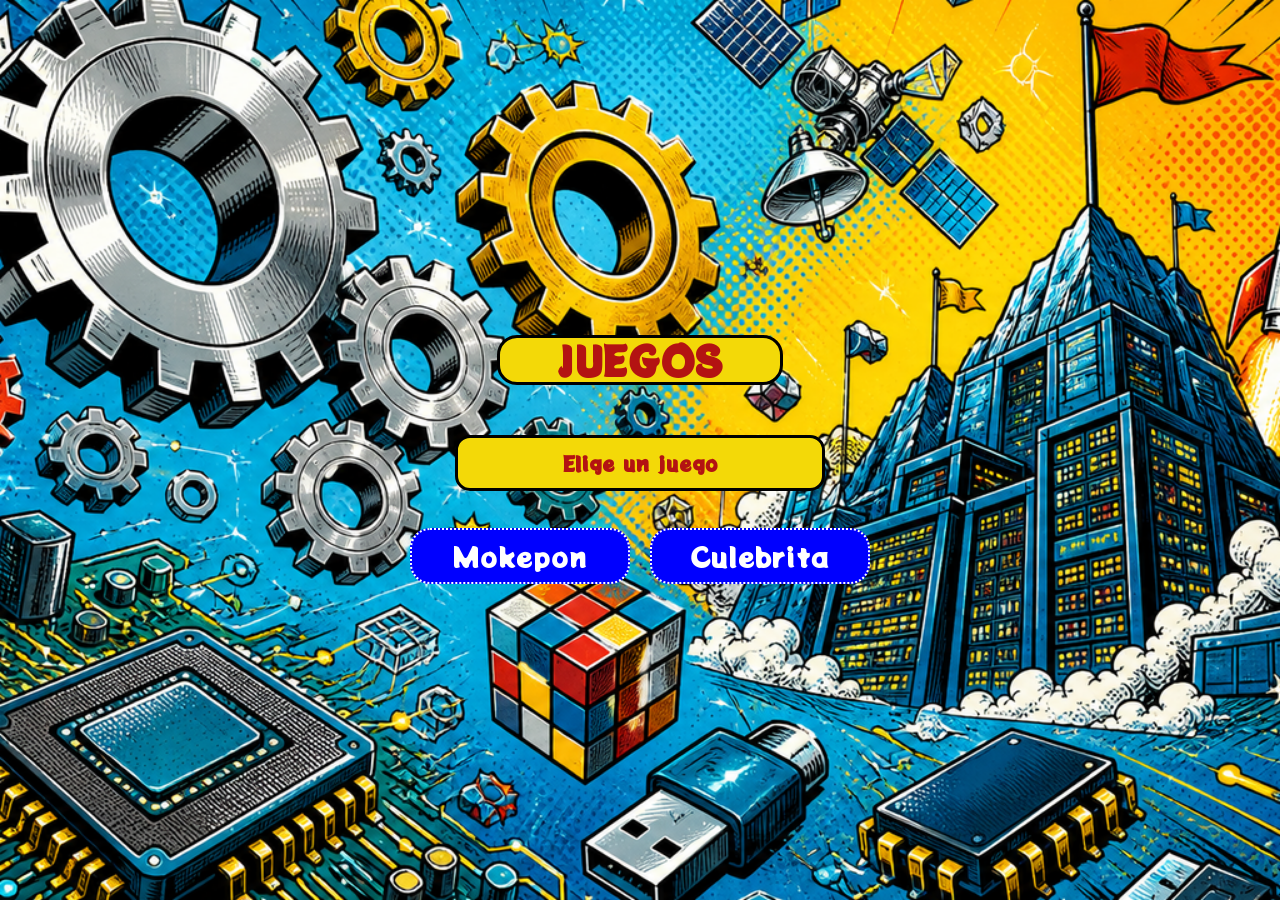
<file: index.html>
<!DOCTYPE html>
<html>
    <head>
        <meta charset="utf-8">
        <meta name="viewport" content="width=device-width, initial-scale=1">
        <title>Juegos El-Aguas</title>
        <link rel="stylesheet" href="./styles.css?v=3">
    </head>
    <body class="pagina-menu">
        <section id="pantalla-menu">
            <h1 class="titulo-principal">JUEGOS</h1>
            <h2 class="subtitulo-principal">Elige un juego</h2>
            <div class="tarjetas-menu">
                <a class="boton-menu" href="./html/mokepon.html">Mokepon</a>
                <a class="boton-menu" href="./html/culebrita.html">Culebrita</a>
            </div>
        </section>
    </body>
</html>
</file>
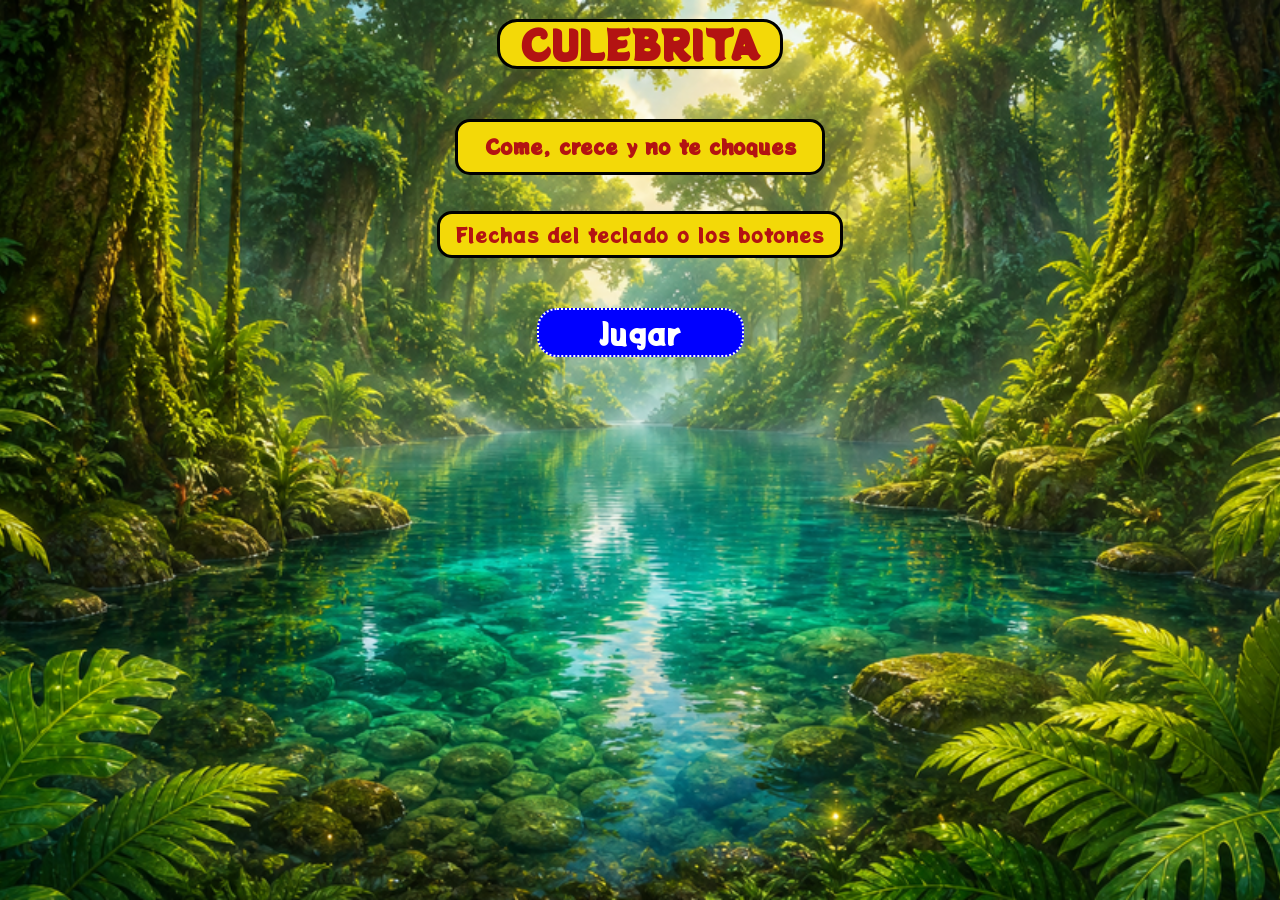
<file: culebrita.html>
<!DOCTYPE html>
<html>
    <head>
        <meta charset="utf-8">
        <meta name="viewport" content="width=device-width, initial-scale=1">
        <title>CULEBRITA</title>
        <link rel="stylesheet" href="./styles.css">
    </head>
    <body>
        <section id="pantalla-inicio">
            <h1 class="titulo-principal">CULEBRITA</h1>
            <h2 class="subtitulo-principal">Come, crece y no te choques</h2>
            <p class="texto-ayuda">Flechas del teclado o los botones</p>
            <button id="boton-jugar">Jugar</button>
        </section>
        <section id="pantalla-juego">
            <h1 class="titulo-principal">CULEBRITA</h1>
            <p id="puntaje">Puntos: 0</p>
            <canvas id="tablero" width="400" height="400"></canvas>
            <div class="tarjetas-ataques">
                <button id="boton-arriba" class="boton-ataque">Arriba</button>
                <button id="boton-izquierda" class="boton-ataque">Izquierda</button>
                <button id="boton-derecha" class="boton-ataque">Derecha</button>
                <button id="boton-abajo" class="boton-ataque">Abajo</button>
            </div>
            <section id="mensajes-resultado">
                <p id="resultado-encuentro">!!!A comer!!!</p>
                <div id="reiniciar">
                    <button id="boton-reiniciar">Reiniciar</button>
                </div>
            </section>
        </section>
        <script src="./js/culebrita.js"></script>
    </body>
</html>
</file>
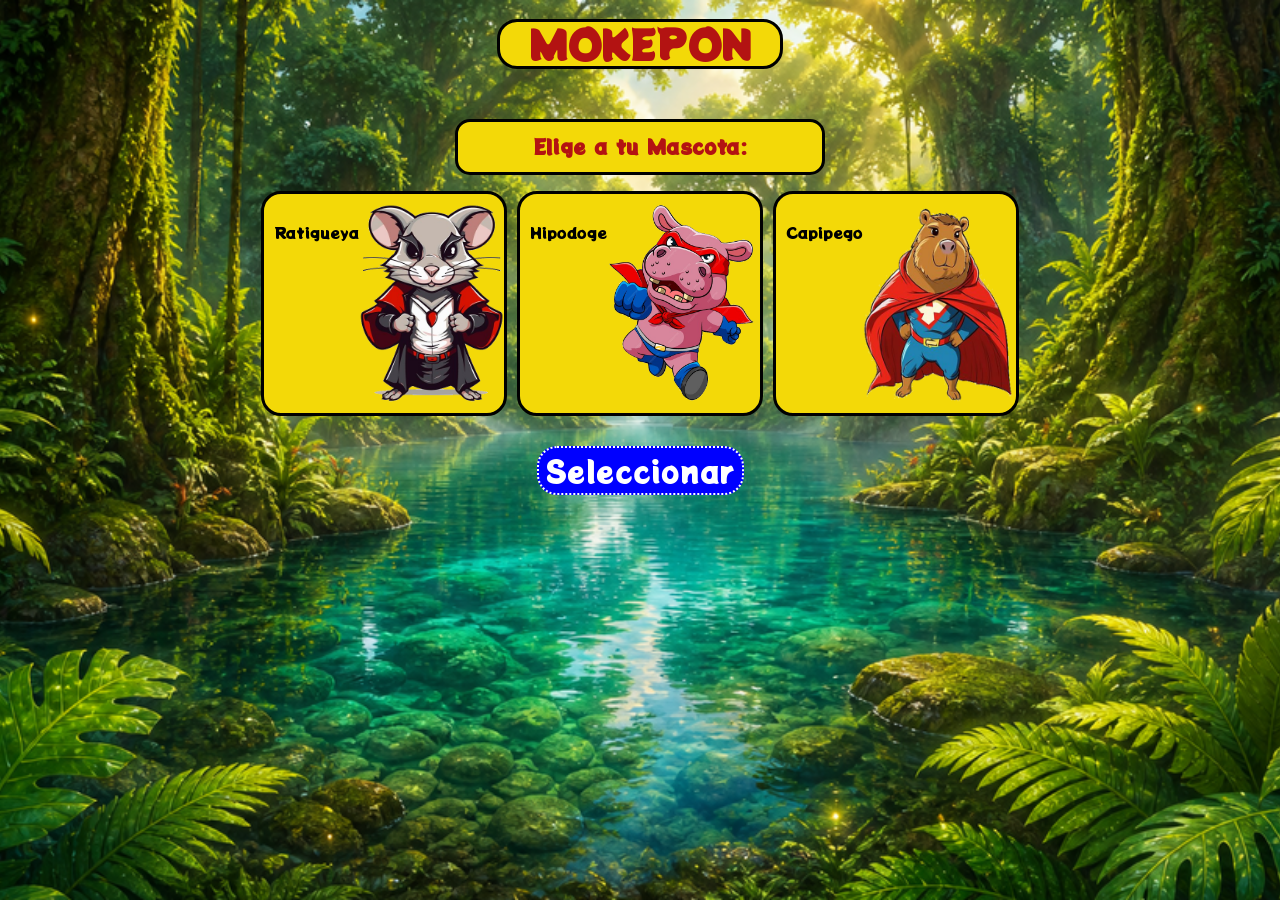
<file: mokepon.html>
<!DOCTYPE html>
<html>
    <head>
        <meta charset="utf-8">
        <meta name="viewport" content="width=device-width, initial-scale=1">
        <title>MOKEPON </title>
        <link rel="stylesheet" href="./styles.css">
    </head>
    <body>
        <section id="seleccionar-mascota">
            <h1 class="titulo-principal">MOKEPON</h1>
            <h2 class="subtitulo-principal">Elige a tu Mascota:</h2>
            <div class="tarjetas">
                <input type="radio" name="mascota" id="ratigueya"/>
                <label class="tarjeta-de-mokepon" for="ratigueya">
                    <p>Ratigueya</p>
                    <img src="./assets/ratigueya.png" alt="Ratigueya">
                </label>
                <input type="radio" name="mascota" id="hipodoge"/>                            
                <label class="tarjeta-de-mokepon" for="hipodoge">
                    <p>Hipodoge</p>
                    <img src="./assets/hipodoge.png" alt="Hipodoge">
                </label>
                <input type="radio" name="mascota" id="capipego"/>            
                <label class="tarjeta-de-mokepon" for="capipego">
                    <p>Capipego</p>
                    <img src="./assets/capipego.png" alt="Capipego">
                </label>
            </div>
            <button id="boton-mascotas">Seleccionar</button> 
        </section>
        <section id="seleccionar-ataque">
            <h1 class="titulo-conbate">MOKEPON</h1>
            <div class="cuadro-medidor-vidas">
                <div class="margen-medidor-vidas_1"></div>
                <div>
                    <p id="mascota-jugador"></p>
                    <p id="vidas-jugador" ></p>
                </div>
                <div class="separacion-medidor-vidas"></div>
                <div>
                    <p id="mascota-oponente"></p>                           
                    <p id="vidas-oponente" ></p>
                </div>
                <div class="margen-medidor-vidas_2"></div>
            </div>
            <div class="tarjetas-ataques">
                <button id="boton-fuego" class="boton-ataque" >Fuego 🔥</button>
                <button id="boton-agua" class="boton-ataque">Agua  💦</button>
                <button id="boton-tierra" class="boton-ataque">Tierra 🪨​</button>
            </div>
            <div class="cuadro-combate">
                <div class="img-combate">
                    <img id="img-jugador">                    
                </div>
                <div id="mensaje-ataque-jugador">
                    <p id="ataque-jugador"></p>
                </div>         
                <div id="historial-ataques"></div>    
                <div id="mensaje-ataque-oponente"> 
                    <p id="ataque-oponente"></p>
                </div >
                <div class="img-combate"> 
                    <img id="img-oponente">
                </div>
            </div>
            <div>   
                <section id="mensajes-resultado">
                    <p id="resultado-encuentro">!!!Preparate!!!</p>
                    <div id="reiniciar">
                        <button id="boton-reiniciar">Reiniciar</button>
                    </div>
                </section>
            </div>
        </section>
        <script src="./js/mokepon.js"></script>
    </body>
</html>
</file>
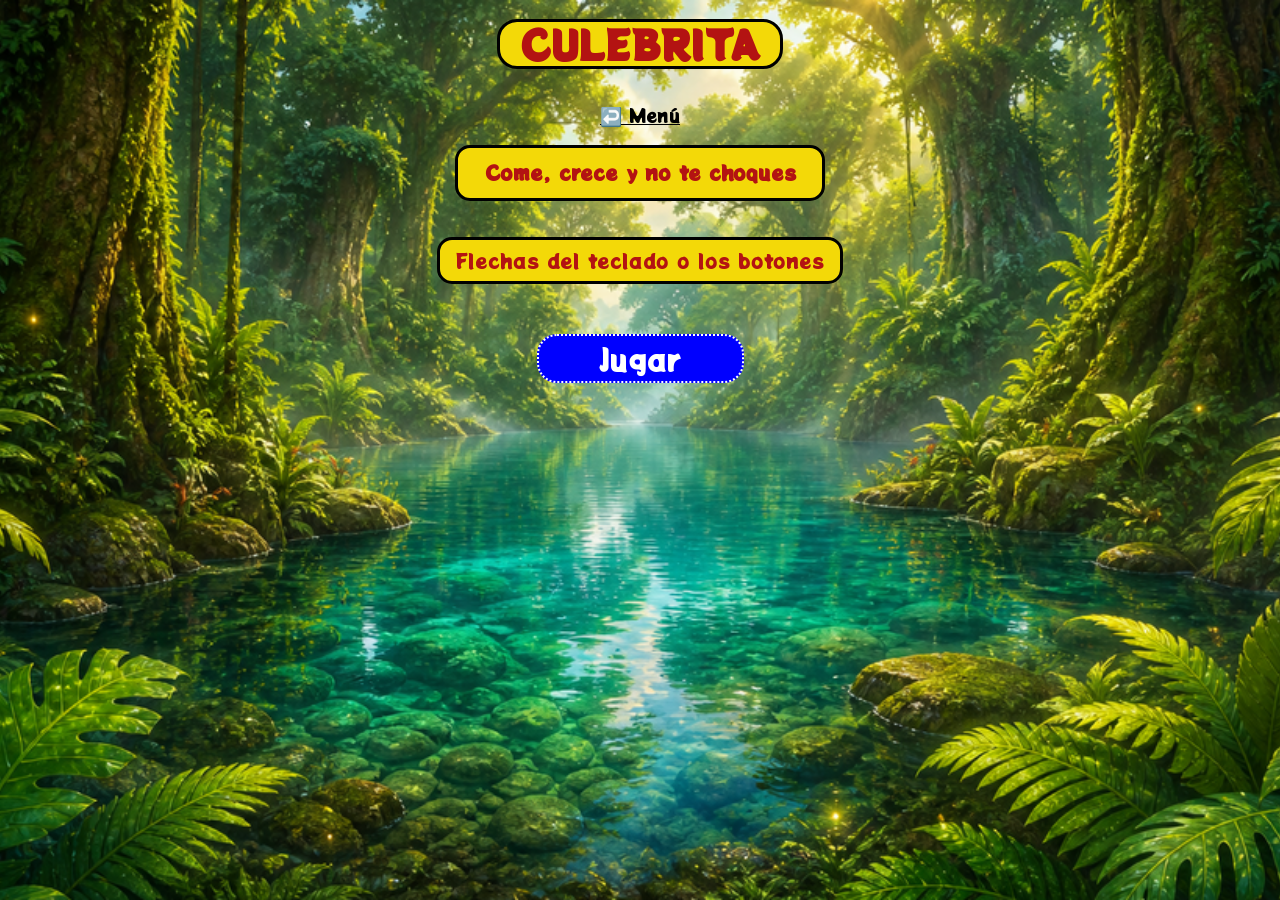
<file: html/culebrita.html>
<!DOCTYPE html>
<html>
    <head>
        <meta charset="utf-8">
        <meta name="viewport" content="width=device-width, initial-scale=1">
        <title>CULEBRITA</title>
        <link rel="stylesheet" href="../styles.css?v=3">
    </head>
    <body>
        <section id="pantalla-inicio">
            <h1 class="titulo-principal">CULEBRITA</h1>
            <a class="boton-volver" href="../index.html">↩️​ Menú</a>
            <h2 class="subtitulo-principal">Come, crece y no te choques</h2>
            <p class="texto-ayuda">Flechas del teclado o los botones</p>
            <button id="boton-jugar">Jugar</button>
        </section>
        <section id="pantalla-juego">
            <h1 class="titulo-principal">CULEBRITA</h1>
            <a class="boton-volver" href="../index.html">↩️​ Menú</a>
            <p id="puntaje">Puntos: 0</p>
            <canvas id="tablero" width="400" height="400"></canvas>
            <div class="tarjetas-ataques">
                <button id="boton-izquierda" class="boton-ataque">​⬅️​ Izquierda</button>
                <button id="boton-arriba" class="boton-ataque">⬆️​ Arriba</button>
                <button id="boton-derecha" class="boton-ataque">➡️​ Derecha</button>
                <button id="boton-abajo" class="boton-ataque">⬇️​ Abajo</button>
            </div>
            <section id="mensajes-resultado">
                <p id="resultado-encuentro">!!!A comer!!!</p>
                <div id="reiniciar">
                    <button id="boton-reiniciar">Reiniciar</button>
                </div>
            </section>
        </section>
        <script src="../js/culebrita.js"></script>
    </body>
</html>
</file>
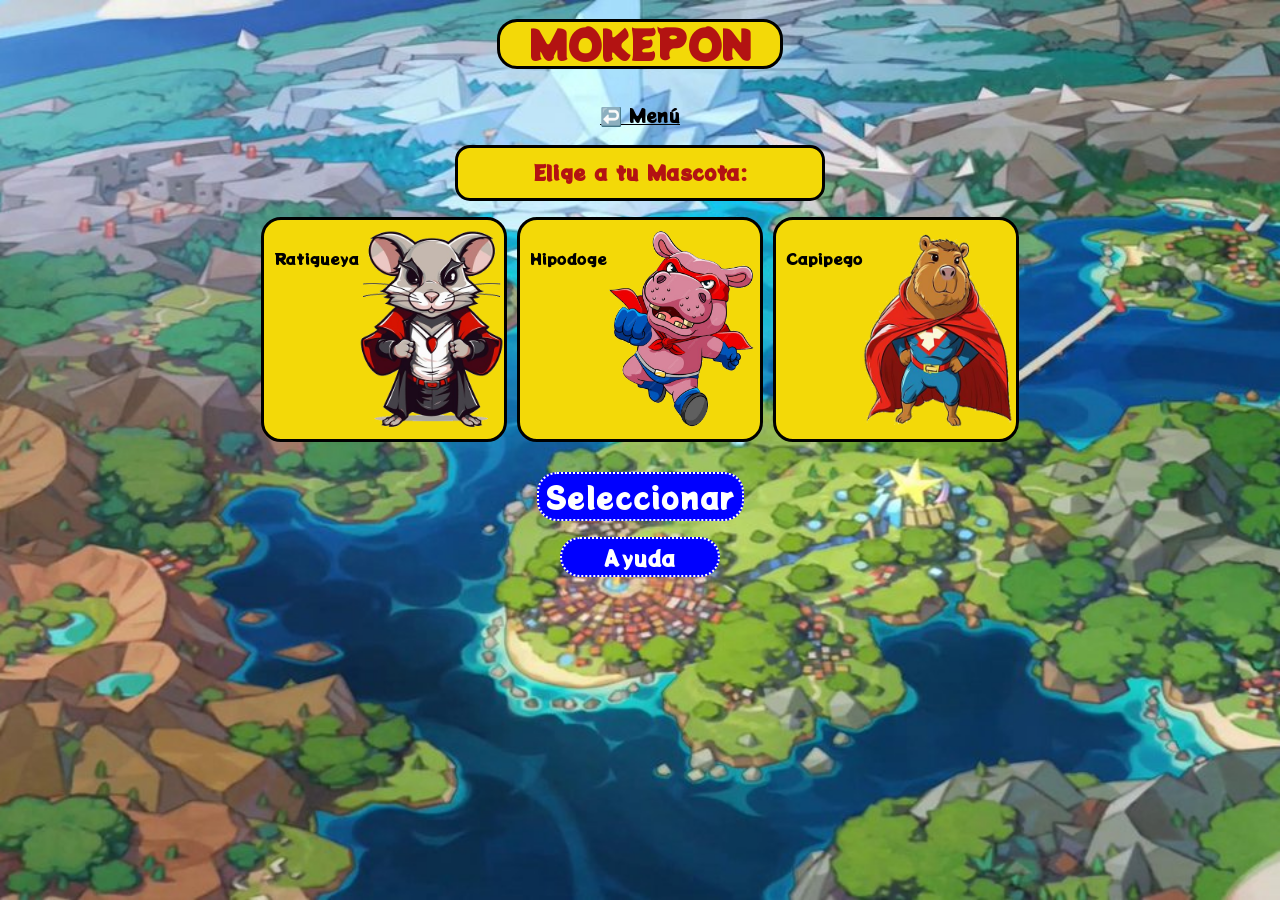
<file: html/mokepon.html>
<!DOCTYPE html>
<html>
    <head>
        <meta charset="utf-8">
        <meta name="viewport" content="width=device-width, initial-scale=1">
        <title>MOKEPON </title>
        <link rel="stylesheet" href="../styles.css?v=3">
    </head>
    <body>
        <section id="seleccionar-mascota">
            <h1 class="titulo-principal">MOKEPON</h1>
            <a class="boton-volver" href="../index.html">↩️​ Menú</a>
            <h2 class="subtitulo-principal">Elige a tu Mascota:</h2>
            <div class="tarjetas">
                <input type="radio" name="mascota" id="ratigueya"/>
                <label class="tarjeta-de-mokepon" for="ratigueya">
                    <p>Ratigueya</p>
                    <img src="../assets/ratigueya.png" alt="Ratigueya">
                </label>
                <input type="radio" name="mascota" id="hipodoge"/>                            
                <label class="tarjeta-de-mokepon" for="hipodoge">
                    <p>Hipodoge</p>
                    <img src="../assets/hipodoge.png" alt="Hipodoge">
                </label>
                <input type="radio" name="mascota" id="capipego"/>            
                <label class="tarjeta-de-mokepon" for="capipego">
                    <p>Capipego</p>
                    <img src="../assets/capipego.png" alt="Capipego">
                </label>
            </div>
            <button id="boton-mascotas">Seleccionar</button>
            <button id="boton-ayuda" class="boton-menu">Ayuda</button>
            <p id="guia-mokepon" class="oculto">En Mokepon eliges un ataque: Fuego 🔥, Agua 💦 o Tierra 🪨. El oponente elige otro al azar. Si los dos sacan el mismo, hay choque: los dos pierden una vida. Si son distintos, gana el que tiene ventaja: Fuego quema Tierra, Agua apaga Fuego y Tierra absorbe Agua. Si tu ataque gana, el oponente pierde una vida; si no, pierdes tú. Gana quien deje al otro en cero vidas. Si los dos llegan a cero en el mismo choque, empatan.</p>
        </section>
        <section id="seleccionar-ataque">
            <h1 class="titulo-conbate">MOKEPON</h1>
            <a class="boton-volver" href="../index.html">↩️​ Menú</a>
            <div class="cuadro-medidor-vidas">
                <div class="margen-medidor-vidas_1"></div>
                <div>
                    <p id="mascota-jugador"></p>
                    <p id="vidas-jugador" ></p>
                </div>
                <div class="separacion-medidor-vidas"></div>
                <div>
                    <p id="mascota-oponente"></p>                           
                    <p id="vidas-oponente" ></p>
                </div>
                <div class="margen-medidor-vidas_2"></div>
            </div>
            <div class="tarjetas-ataques">
                <button id="boton-fuego" class="boton-ataque" >Fuego 🔥</button>
                <button id="boton-agua" class="boton-ataque">Agua  💦</button>
                <button id="boton-tierra" class="boton-ataque">Tierra 🪨​</button>
            </div>
            <div class="cuadro-combate">
                <div class="img-combate">
                    <img id="img-jugador">                    
                </div>
                <div id="mensaje-ataque-jugador">
                    <p id="ataque-jugador"></p>
                </div>         
                <div id="historial-ataques"></div>    
                <div id="mensaje-ataque-oponente"> 
                    <p id="ataque-oponente"></p>
                </div >
                <div class="img-combate"> 
                    <img id="img-oponente">
                </div>
            </div>
            <div>   
                <section id="mensajes-resultado">
                    <p id="resultado-encuentro">!!!Preparate!!!</p>
                    <div id="reiniciar">
                        <button id="boton-reiniciar">Reiniciar</button>
                    </div>
                </section>
            </div>
        </section>
        <script src="../js/mokepon.js?v=2"></script>
    </body>
</html>
</file>
<file: styles.css>
@import url('https://fonts.googleapis.com/css2?family=Permanent+Marker&family=Potta+One&display=swap');

 body{
    font-family: Potta One, serif;
    background-repeat: no-repeat;
    background-size: cover;    
 }

#seleccionar-mascota {
    display: flex;
    flex-direction: column;
    justify-content: center;
    align-items: center;
}

.titulo-principal, .titulo-conbate{
    color: #B31312;
    font-size: 40px;
    background: #f3d908;
    height: 44px;
    width: 251px;
    margin-top: 19px;
    border-radius: 20px;
    border: 3px solid black;
    display: flex;
    justify-content: center;
    align-items: center;
}

.subtitulo-principal,.subtitulo-conbate{
    color: #B31312;
    font-size: 30px;
    border-radius: 15px;
    border: 3px solid black;
    background: #f3d908;
    height: 38px;
    width: 332px;
    display: flex;
    justify-content: center;
    align-items: center;
}

.tarjetas{
    display: flex;
    gap: 10px;
}

.tarjeta-de-mokepon{
    width: 246px;
    height: 225px;
    background: #f3d908;
    padding: 10px;
    box-sizing: border-box;
    border-radius: 20px;
    border: 3px solid black;
    display: flex;
}

.tarjeta-de-mokepon img{
    width: 150px;
}

#boton-mascotas{
    width: 207px;
    height: 49px;
    border-radius: 20px;
    background-color: blue;
    border: 2px dotted white;
    color: white;
    font-family: Potta One, serif;
    margin-top: 30px;
    font-size: 30px;    
}

input{
 display: none;
}

input:checked + label{
    background: orange;
}


.cuadro-medidor-vidas{
    display: grid;
    color: white;
    grid-template-columns:20px 140px 420px 140px 20px    
}

#mascota-jugador , #mascota-oponente{
    background: yellow;
    border-radius: 20px;
    border: 3px solid black;
    height: 23px;
    width: 110px;
    color: #B31312;
    display: flex;
    justify-content: center;
    font-size: 19px;
    align-items: center;
    margin: 0px;
}

#vidas-jugador, #vidas-oponente {
    margin-top: 0px;
    color: black;
    display: flex;
    justify-content: center;
}

.cuadro-combate {
    display: grid;
    color: red;
    grid-template-columns: 300px 80px 320px 80px 300px;
    justify-items: center;
    font-size: 25px;

}   

.img-combate{
    box-sizing: border-box;
    display: flex;
    justify-content: center;
}

.img-combate img{
    width: 250px;
}

#mensajes-resultado{
    background: blue;
    border-radius: 50px;
    width: 374px;
    height: 101px;
    display: flex;
    margin-top: 10px;
    font-size: 20px;
    color: white;
    flex-direction: column;
    justify-content: flex-start;
    align-items: center;
    border: 2px solid white;
}


#boton-reiniciar{
    border: none;
    color: coral;;
    font-family: Potta One, serif;
    font-size: 19px;
    background: transparent;
}

.boton-ataque{
    background-color: #f3d908;
    padding: 1px;
    box-sizing: border-box;
    border-radius: 15px;
    border: 2px solid black;
    width: 100px;
    color: #B31312;
    font-family: Potta One, serif;
    font-size: 19px;
    margin-top: 0px;

}

.boton-ataque:hover {
    background-color: orange;
}

#seleccionar-ataque{
    flex-direction: column;
    align-items: center;
    display: flex;
}


@media (max-width: 360px) {
    .targetas{
        flex-direction: column;
    }
}

#historial-ataques {
    max-height: 360px;
    overflow-y: auto;
    color: #B31312;
    font-size: 16px;
    text-align: center;
    margin-top: 10px;
}

#historial-ataques p {
    margin: 2px 0;
    background: #f3d908;
    border-radius: 15px;
    border: 2px solid black;
    box-sizing: border-box;
}

/**/

html, body {
    margin: 0;
}

body {
    font-family: Potta One, serif;
    background-color: #081c15;
    background-image: url("./assets/fondo-selva.png");
    background-repeat: no-repeat;
    background-size: cover;
    background-position: center;
    background-attachment: fixed;
    min-height: 100vh;
}

#pantalla-inicio,
#pantalla-juego {
    display: flex;
    flex-direction: column;
    justify-content: center;
    align-items: center;
}

.titulo-principal {
    color: #B31312;
    font-size: 40px;
    background: #f3d908;
    height: 44px;
    width: 280px;
    margin-top: 19px;
    border-radius: 20px;
    border: 3px solid black;
    display: flex;
    justify-content: center;
    align-items: center;
}

.subtitulo-principal,
.texto-ayuda,
#puntaje {
    color: #B31312;
    font-size: 20px;
    border-radius: 15px;
    border: 3px solid black;
    background: #f3d908;
    padding: 6px 16px;
    display: flex;
    justify-content: center;
    align-items: center;
}

#boton-jugar {
    width: 207px;
    height: 49px;
    border-radius: 20px;
    background-color: blue;
    border: 2px dotted white;
    color: white;
    font-family: Potta One, serif;
    margin-top: 30px;
    font-size: 30px;
}

#tablero {
    border: 3px solid black;
    border-radius: 8px;
    background: transparent;
}

.tarjetas-ataques {
    display: flex;
    gap: 10px;
    flex-wrap: wrap;
    justify-content: center;
    max-width: 420px;
}

.boton-ataque {
    background-color: #f3d908;
    padding: 1px;
    box-sizing: border-box;
    border-radius: 15px;
    border: 2px solid black;
    width: 120px;
    color: #B31312;
    font-family: Potta One, serif;
    font-size: 16px;
    margin-top: 12px;
}

.boton-ataque:hover {
    background-color: orange;
}

#mensajes-resultado {
    background: blue;
    border-radius: 50px;
    width: 374px;
    min-height: 80px;
    display: flex;
    margin-top: 16px;
    font-size: 18px;
    color: white;
    flex-direction: column;
    justify-content: center;
    align-items: center;
    border: 2px solid white;
}

#boton-reiniciar {
    border: none;
    color: coral;
    font-family: Potta One, serif;
    font-size: 19px;
    background: transparent;
}

body.pagina-menu {
    background-color: #1a1a2e;
    background-image: url("./assets/fondo-index.png");
    background-repeat: no-repeat;
    background-size: cover;
    background-position: center;
    background-attachment: fixed;
}

#pantalla-menu {
    display: flex;
    flex-direction: column;
    justify-content: center;
    align-items: center;
    min-height: 100vh;
}

.tarjetas-menu {
    display: flex;
    gap: 20px;
    flex-wrap: wrap;
    justify-content: center;
    margin-top: 20px;
}

.boton-menu {
    width: 220px;
    height: 56px;
    border-radius: 20px;
    background-color: blue;
    border: 2px dotted white;
    color: white;
    font-family: Potta One, serif;
    font-size: 28px;
    text-decoration: none;
    display: flex;
    justify-content: center;
    align-items: center;
    box-sizing: border-box;
}

.boton-menu:hover {
    background-color: orange;
    color: #B31312;
}

.boton-volver {
    color: black;
    font-family: Potta One, serif;
    font-size: 18px;
}

.boton-volver:hover {
    background-color: orange;
    color: #B31312;
}

button#boton-ayuda {
    width: 160px;
    height: 40px;
    border-radius: 20px;
    background-color: blue;
    border: 2px dotted white;
    color: white;
    font-family: Potta One, serif;
    margin-top: 16px;
    font-size: 22px;
}

#guia-mokepon {
    max-width: 640px;
    margin: 16px 20px 0 20px;
    padding: 12px 16px;
    color: #B31312;
    font-size: 16px;
    line-height: 1.4;
    text-align: center;
    border-radius: 15px;
    border: 3px solid black;
    background: #f3d908;
}

#guia-mokepon.oculto {
    display: none;
}
</file>
